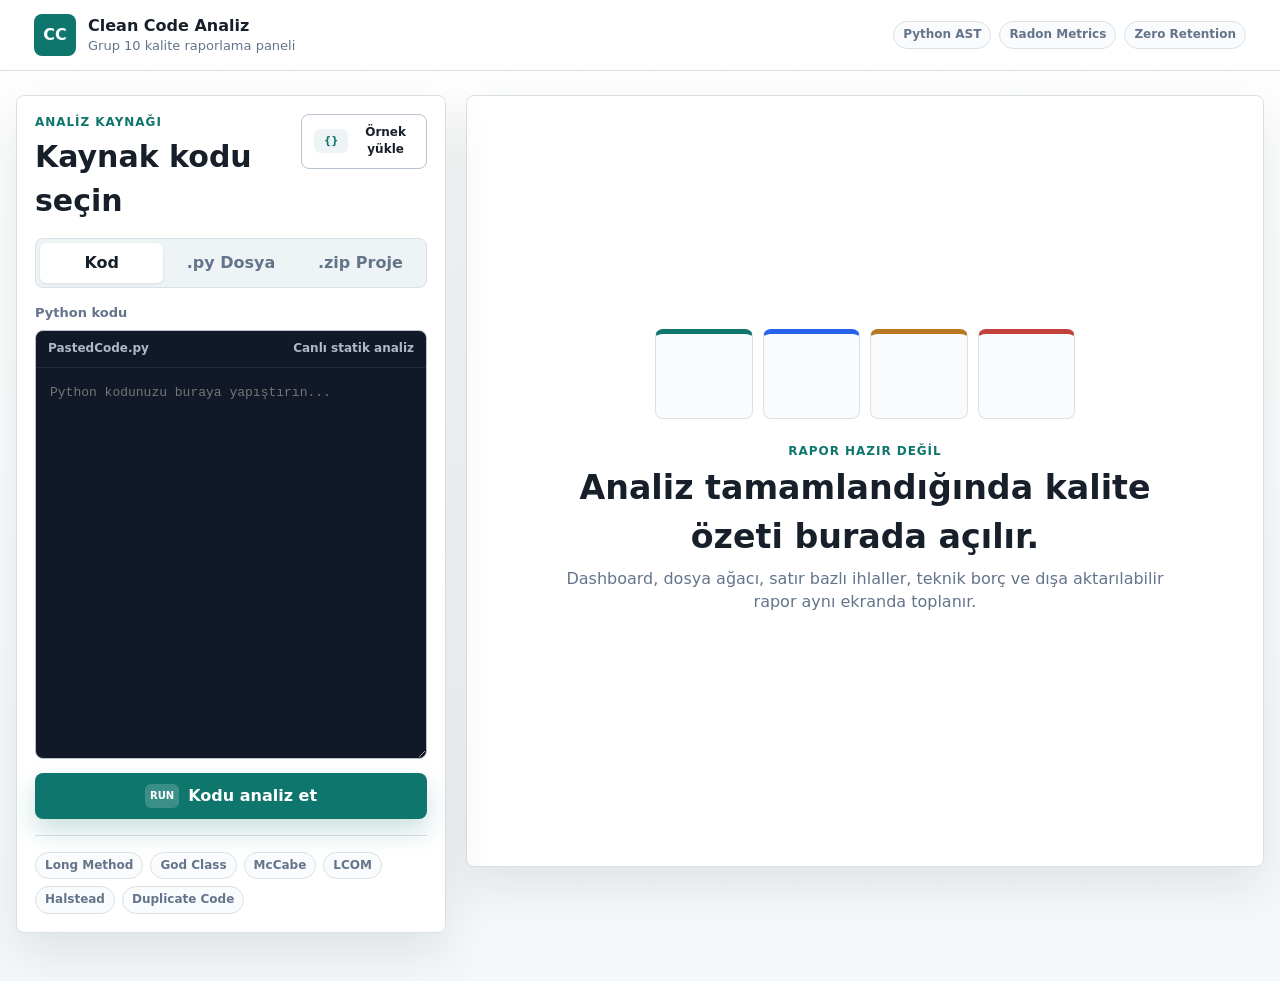
<file: static/index.html>
<!DOCTYPE html>
<html lang="tr">
<head>
    <meta charset="UTF-8">
    <meta name="viewport" content="width=device-width, initial-scale=1.0">
    <title>Clean Code Analiz ve Raporlama Aracı</title>
    <link rel="stylesheet" href="/static/styles.css">
</head>
<body>
    <div class="app-shell">
        <header class="topbar">
            <div class="brand">
                <div class="brand-mark" aria-hidden="true">CC</div>
                <div>
                    <strong>Clean Code Analiz</strong>
                    <span>Grup 10 kalite raporlama paneli</span>
                </div>
            </div>
            <div class="topbar-actions">
                <span class="status-pill">Python AST</span>
                <span class="status-pill">Radon Metrics</span>
                <span class="status-pill">Zero Retention</span>
            </div>
        </header>

        <main class="workspace">
            <section class="input-surface" aria-label="Analiz girişi">
                <div class="surface-header">
                    <div>
                        <p class="eyebrow">Analiz Kaynağı</p>
                        <h1>Kaynak kodu seçin</h1>
                    </div>
                    <button class="ghost-button compact" id="sampleButton" type="button" data-icon="{}">Örnek yükle</button>
                </div>

                <div class="segmented-control" role="tablist" aria-label="Analiz türü">
                    <button class="segment active" type="button" data-mode="paste">Kod</button>
                    <button class="segment" type="button" data-mode="file">.py Dosya</button>
                    <button class="segment" type="button" data-mode="project">.zip Proje</button>
                </div>

                <div class="input-panel active" data-input-panel="paste">
                    <label class="field-label" for="codeInput">Python kodu</label>
                    <div class="editor-frame">
                        <div class="editor-toolbar">
                            <span>PastedCode.py</span>
                            <span>Canlı statik analiz</span>
                        </div>
                        <textarea id="codeInput" spellcheck="false" placeholder="Python kodunuzu buraya yapıştırın..."></textarea>
                    </div>
                    <button class="primary-button" id="pasteAnalyze" type="button" data-icon="RUN">Kodu analiz et</button>
                </div>

                <div class="input-panel" data-input-panel="file">
                    <label class="field-label" for="fileInput">Tek Python dosyası</label>
                    <button class="drop-zone" id="fileDrop" type="button">
                        <span class="drop-icon">PY</span>
                        <strong>.py dosyasını buraya bırakın</strong>
                        <small>veya dosya seçmek için tıklayın</small>
                    </button>
                    <input id="fileInput" class="visually-hidden" type="file" accept=".py">
                    <div class="selected-file" id="fileMeta">Henüz dosya seçilmedi.</div>
                    <button class="primary-button" id="fileAnalyze" type="button" data-icon="RUN" disabled>Dosyayı analiz et</button>
                </div>

                <div class="input-panel" data-input-panel="project">
                    <label class="field-label" for="zipInput">Python projesi</label>
                    <button class="drop-zone project-drop" id="zipDrop" type="button">
                        <span class="drop-icon">ZIP</span>
                        <strong>Proje arşivini yükleyin</strong>
                        <small>ZIP içindeki Python dosyaları taranır; sanal ortam ve cache klasörleri atlanır.</small>
                    </button>
                    <input id="zipInput" class="visually-hidden" type="file" accept=".zip">
                    <div class="selected-file" id="zipMeta">Henüz ZIP seçilmedi.</div>
                    <button class="primary-button" id="projectAnalyze" type="button" data-icon="RUN" disabled>Projeyi analiz et</button>
                </div>

                <div class="rules-strip">
                    <span>Long Method</span>
                    <span>God Class</span>
                    <span>McCabe</span>
                    <span>LCOM</span>
                    <span>Halstead</span>
                    <span>Duplicate Code</span>
                </div>
            </section>

            <section class="report-surface" aria-label="Analiz raporu">
                <div class="empty-state" id="emptyState">
                    <div class="empty-visual" aria-hidden="true">
                        <div></div><div></div><div></div><div></div>
                    </div>
                    <p class="eyebrow">Rapor Hazır Değil</p>
                    <h2>Analiz tamamlandığında kalite özeti burada açılır.</h2>
                    <p>Dashboard, dosya ağacı, satır bazlı ihlaller, teknik borç ve dışa aktarılabilir rapor aynı ekranda toplanır.</p>
                </div>

                <div class="results-shell" id="resultsShell" hidden>
                    <div class="report-header">
                        <div>
                            <p class="eyebrow" id="scopeType">Analiz Raporu</p>
                            <h2 id="scopeName">PastedCode.py</h2>
                            <p id="scopeSummary">Kalite metrikleri hesaplandı.</p>
                        </div>
                        <div class="report-actions">
                            <button class="ghost-button" id="exportJson" type="button" data-icon="↓">JSON</button>
                            <button class="ghost-button" id="printReport" type="button" data-icon="PRN">PDF</button>
                        </div>
                    </div>

                    <nav class="result-tabs" aria-label="Rapor sekmeleri">
                        <button class="result-tab active" type="button" data-result-tab="overview">Özet</button>
                        <button class="result-tab" type="button" data-result-tab="inspector">Kod İncele</button>
                        <button class="result-tab" type="button" data-result-tab="violations">İhlaller</button>
                    </nav>

                    <div class="result-panel active" data-result-panel="overview">
                        <section class="metric-grid">
                            <article class="metric-card gate-card">
                                <span>Quality Gate</span>
                                <strong id="gateValue">PASSED</strong>
                                <small id="gateText">Kalite eşiği geçildi.</small>
                            </article>
                            <article class="metric-card">
                                <span>Maintainability</span>
                                <div class="metric-row">
                                    <strong id="miValue">0</strong>
                                    <b class="grade-chip grade-a" id="gradeValue">A</b>
                                </div>
                                <div class="meter"><span id="miMeter"></span></div>
                            </article>
                            <article class="metric-card">
                                <span>Teknik Borç</span>
                                <strong id="debtValue">0 dk</strong>
                                <small>Tahmini refactoring süresi</small>
                            </article>
                            <article class="metric-card">
                                <span>Kapsam</span>
                                <strong id="scopeValue">1 dosya</strong>
                                <small id="linesValue">0 satır kod</small>
                            </article>
                        </section>

                        <section class="overview-grid">
                            <div class="analysis-block">
                                <div class="block-title">
                                    <h3>İhlal Yoğunluğu</h3>
                                    <span id="totalViolations">0 bulgu</span>
                                </div>
                                <div class="severity-summary" id="severityVisual"></div>
                            </div>

                            <div class="analysis-block">
                                <div class="block-title">
                                    <h3>Öne Çıkan Kod Kokuları</h3>
                                    <span>adet bazlı</span>
                                </div>
                                <div class="issue-bars" id="issueBars"></div>
                            </div>
                        </section>

                        <section class="overview-grid">
                            <div class="analysis-block">
                                <div class="block-title">
                                    <h3>Öncelikli Aksiyonlar</h3>
                                    <span>etki sırasına göre</span>
                                </div>
                                <div class="action-list" id="actionList"></div>
                            </div>

                            <div class="analysis-block">
                                <div class="block-title">
                                    <h3>Dosya Sağlığı</h3>
                                    <span>MI ve borç</span>
                                </div>
                                <div class="file-health-list" id="fileHealthList"></div>
                            </div>
                        </section>

                        <section class="analysis-block full-width">
                            <div class="block-title">
                                <h3>Halstead ve Nesne Yönelimli Uyum</h3>
                                <span>metrik özeti</span>
                            </div>
                            <div class="metric-detail-grid">
                                <div><span>Vocabulary</span><strong id="hVocabulary">0</strong></div>
                                <div><span>Length</span><strong id="hLength">0</strong></div>
                                <div><span>Volume</span><strong id="hVolume">0</strong></div>
                                <div><span>Difficulty</span><strong id="hDifficulty">0</strong></div>
                                <div><span>Effort</span><strong id="hEffort">0</strong></div>
                                <div><span>Time</span><strong id="hTime">0</strong></div>
                                <div><span>Bugs</span><strong id="hBugs">0</strong></div>
                                <div><span>LCOM Sınıfları</span><strong id="lcomCount">0</strong></div>
                            </div>
                        </section>
                    </div>

                    <div class="result-panel" data-result-panel="inspector">
                        <section class="inspector-layout">
                            <aside class="file-rail">
                                <div class="rail-header">
                                    <h3>Dosyalar</h3>
                                    <span id="fileCountLabel">0</span>
                                </div>
                                <div class="file-buttons" id="fileButtons"></div>
                            </aside>

                            <div class="code-panel">
                                <div class="code-header">
                                    <div>
                                        <span id="activeFilePath">PastedCode.py</span>
                                        <small id="activeFileMeta">0 satır</small>
                                    </div>
                                    <div class="code-badges">
                                        <span id="activeFileMi">MI 0</span>
                                        <span id="activeFileDebt">0 dk</span>
                                    </div>
                                </div>
                                <div class="code-viewer" id="codeViewer" aria-label="Kod görüntüleyici"></div>
                            </div>

                            <aside class="file-detail">
                                <div class="rail-header">
                                    <h3>Dosya Bulguları</h3>
                                    <span id="activeViolationCount">0</span>
                                </div>
                                <div class="file-violations" id="fileViolations"></div>
                            </aside>
                        </section>

                        <!-- Refactoring Öneri Paneli -->
                        <section class="suggestion-panel" id="suggestionPanel" hidden>
                            <div class="suggestion-header">
                                <div class="suggestion-title-row">
                                    <div class="suggestion-icon" id="suggestionIcon">✦</div>
                                    <div>
                                        <p class="eyebrow">Refactoring Önerisi</p>
                                        <h3 id="suggestionTitle">Kural İhlali</h3>
                                    </div>
                                    <span class="severity-badge" id="suggestionSeverityBadge">MINOR</span>
                                </div>
                                <p class="suggestion-desc" id="suggestionDesc"></p>
                                <div class="suggestion-meta" id="suggestionMeta"></div>
                            </div>
                            <div class="suggestion-body">
                                <div class="suggestion-col">
                                    <div class="suggestion-col-label bad">
                                        <span class="col-dot bad-dot"></span>
                                        Mevcut Sorunlu Kod
                                    </div>
                                    <pre class="suggestion-code bad-code" id="suggestionBadCode"><code></code></pre>
                                </div>
                                <div class="suggestion-arrow" aria-hidden="true">→</div>
                                <div class="suggestion-col">
                                    <div class="suggestion-col-label good">
                                        <span class="col-dot good-dot"></span>
                                        Önerilen Temiz Kod
                                    </div>
                                    <pre class="suggestion-code good-code" id="suggestionGoodCode"><code></code></pre>
                                </div>
                            </div>
                            <div class="suggestion-principle" id="suggestionPrinciple"></div>
                        </section>
                    </div>

                    <div class="result-panel" data-result-panel="violations">
                        <section class="analysis-block full-width">
                            <div class="violation-toolbar">
                                <div class="filter-group" id="severityFilters">
                                    <button class="filter-chip active" type="button" data-severity="ALL">Tümü</button>
                                    <button class="filter-chip" type="button" data-severity="CRITICAL">Kritik</button>
                                    <button class="filter-chip" type="button" data-severity="MAJOR">Majör</button>
                                    <button class="filter-chip" type="button" data-severity="MINOR">Minör</button>
                                </div>
                                <label class="search-field">
                                    <span>Ara</span>
                                    <input id="violationSearch" type="search" placeholder="Kural, dosya veya açıklama">
                                </label>
                            </div>
                            <div class="table-wrap">
                                <table class="violations-table">
                                    <thead>
                                        <tr>
                                            <th>Önem</th>
                                            <th>Kural</th>
                                            <th>Dosya</th>
                                            <th>Satır</th>
                                            <th>Açıklama</th>
                                            <th>Borç</th>
                                        </tr>
                                    </thead>
                                    <tbody id="violationTableBody"></tbody>
                                </table>
                            </div>
                        </section>
                    </div>
                </div>
            </section>
        </main>
    </div>

    <div class="loading-overlay" id="loadingOverlay" hidden>
        <div class="loader-card">
            <div class="loader-bar"><span></span></div>
            <strong id="loadingText">Analiz çalışıyor...</strong>
            <small>AST, karmaşıklık ve teknik borç metrikleri hesaplanıyor.</small>
        </div>
    </div>

    <div class="toast" id="toast" role="status" aria-live="polite"></div>

    <script src="/static/app.js"></script>
</body>
</html>
</file>
<file: static/styles.css>
:root {
    --bg: #f4f7f9;
    --surface: #ffffff;
    --surface-2: #f9fbfc;
    --surface-3: #eef4f6;
    --text: #17202a;
    --muted: #64748b;
    --subtle: #8a9aa8;
    --line: #d8e1e8;
    --line-strong: #b7c4cf;
    --accent: #0f766e;
    --accent-strong: #0b5f59;
    --accent-soft: #dff5f1;
    --blue: #2563eb;
    --blue-soft: #dceafe;
    --amber: #b7791f;
    --amber-soft: #fff0cf;
    --red: #c2413a;
    --red-soft: #ffe2df;
    --green: #17803d;
    --green-soft: #dcf8e7;
    --code-bg: #111827;
    --code-line: #1f2937;
    --shadow: 0 20px 50px rgba(20, 35, 45, 0.10);
    --radius: 8px;
}

* {
    box-sizing: border-box;
}

html {
    min-width: 320px;
}

body {
    margin: 0;
    min-height: 100vh;
    background:
        linear-gradient(180deg, rgba(255,255,255,0.82), rgba(244,247,249,0.92)),
        repeating-linear-gradient(90deg, rgba(15,118,110,0.035) 0 1px, transparent 1px 72px);
    color: var(--text);
    font-family: Inter, ui-sans-serif, system-ui, -apple-system, BlinkMacSystemFont, "Segoe UI", sans-serif;
    line-height: 1.45;
}

button,
input,
textarea {
    font: inherit;
}

button {
    border: 0;
}

button:focus-visible,
input:focus-visible,
textarea:focus-visible {
    outline: 3px solid rgba(15, 118, 110, 0.28);
    outline-offset: 2px;
}

[hidden] {
    display: none !important;
}

.app-shell {
    min-height: 100vh;
}

.topbar {
    position: sticky;
    top: 0;
    z-index: 20;
    display: flex;
    align-items: center;
    justify-content: space-between;
    gap: 20px;
    padding: 14px clamp(16px, 3vw, 34px);
    background: rgba(255, 255, 255, 0.88);
    border-bottom: 1px solid var(--line);
    backdrop-filter: blur(14px);
}

.brand {
    display: flex;
    align-items: center;
    gap: 12px;
    min-width: 0;
}

.brand-mark {
    display: grid;
    place-items: center;
    width: 42px;
    height: 42px;
    border-radius: var(--radius);
    background: var(--accent);
    color: #fff;
    font-weight: 800;
    letter-spacing: 0;
}

.brand strong,
.brand span {
    display: block;
}

.brand strong {
    font-size: 16px;
}

.brand span {
    color: var(--muted);
    font-size: 13px;
}

.topbar-actions {
    display: flex;
    flex-wrap: wrap;
    justify-content: flex-end;
    gap: 8px;
}

.status-pill,
.rules-strip span,
.grade-chip,
.filter-chip,
.code-badges span {
    display: inline-flex;
    align-items: center;
    min-height: 26px;
    padding: 4px 9px;
    border-radius: 999px;
    border: 1px solid var(--line);
    background: var(--surface-2);
    color: var(--muted);
    font-size: 12px;
    font-weight: 700;
    white-space: nowrap;
}

.workspace {
    width: min(1480px, calc(100% - 32px));
    margin: 24px auto 48px;
    display: grid;
    grid-template-columns: minmax(340px, 430px) minmax(0, 1fr);
    gap: 20px;
    align-items: start;
}

.workspace > *,
.results-shell,
.result-panel,
.analysis-block {
    min-width: 0;
}

.input-surface,
.report-surface,
.analysis-block,
.metric-card,
.file-rail,
.code-panel,
.file-detail {
    background: var(--surface);
    border: 1px solid var(--line);
    border-radius: var(--radius);
    box-shadow: var(--shadow);
}

.input-surface {
    position: sticky;
    top: 88px;
    padding: 18px;
}

.report-surface {
    min-height: calc(100vh - 128px);
    padding: 18px;
}

.surface-header,
.report-header,
.block-title,
.rail-header,
.code-header,
.violation-toolbar {
    display: flex;
    align-items: flex-start;
    justify-content: space-between;
    gap: 14px;
}

.surface-header {
    margin-bottom: 16px;
}

.eyebrow {
    margin: 0 0 4px;
    color: var(--accent);
    font-size: 12px;
    font-weight: 800;
    letter-spacing: 0.08em;
    text-transform: uppercase;
}

h1,
h2,
h3,
p {
    margin-top: 0;
}

h1 {
    margin-bottom: 0;
    font-size: clamp(23px, 3vw, 30px);
    letter-spacing: 0;
}

h2 {
    margin-bottom: 6px;
    font-size: clamp(22px, 2.6vw, 34px);
    letter-spacing: 0;
}

h3 {
    margin: 0;
    font-size: 16px;
    letter-spacing: 0;
}

.segmented-control,
.result-tabs,
.filter-group {
    display: flex;
    gap: 6px;
    padding: 4px;
    background: var(--surface-3);
    border: 1px solid var(--line);
    border-radius: var(--radius);
}

.segmented-control {
    margin-bottom: 16px;
}

.segment,
.result-tab {
    min-height: 38px;
    padding: 8px 12px;
    border-radius: 6px;
    background: transparent;
    color: var(--muted);
    font-weight: 800;
    cursor: pointer;
    transition: background 150ms ease, color 150ms ease, box-shadow 150ms ease;
    white-space: nowrap;
}

.segment {
    flex: 1;
}

.segment.active,
.result-tab.active {
    background: var(--surface);
    color: var(--text);
    box-shadow: 0 1px 3px rgba(20, 35, 45, 0.10);
}

.input-panel {
    display: none;
}

.input-panel.active {
    display: block;
}

.field-label {
    display: block;
    margin-bottom: 8px;
    color: var(--muted);
    font-size: 13px;
    font-weight: 800;
}

.editor-frame {
    overflow: hidden;
    border: 1px solid var(--line-strong);
    border-radius: var(--radius);
    background: var(--code-bg);
}

.editor-toolbar {
    display: flex;
    justify-content: space-between;
    gap: 12px;
    padding: 9px 12px;
    border-bottom: 1px solid rgba(255,255,255,0.08);
    color: #aeb9c7;
    font-size: 12px;
    font-weight: 700;
}

textarea {
    display: block;
    width: 100%;
    min-height: 390px;
    resize: vertical;
    padding: 14px;
    border: 0;
    background: transparent;
    color: #edf2f7;
    caret-color: #5eead4;
    font-family: "Cascadia Code", "JetBrains Mono", Consolas, monospace;
    font-size: 13px;
    line-height: 1.65;
}

.primary-button,
.ghost-button,
.drop-zone {
    cursor: pointer;
    transition: transform 150ms ease, background 150ms ease, border-color 150ms ease, box-shadow 150ms ease;
}

.primary-button,
.ghost-button {
    display: inline-flex;
    align-items: center;
    justify-content: center;
    gap: 9px;
    min-height: 42px;
    border-radius: var(--radius);
    font-weight: 800;
}

.primary-button {
    width: 100%;
    margin-top: 14px;
    padding: 11px 16px;
    background: var(--accent);
    color: #fff;
    box-shadow: 0 12px 26px rgba(15, 118, 110, 0.22);
}

.primary-button:hover,
.ghost-button:hover,
.drop-zone:hover {
    transform: translateY(-1px);
}

.primary-button:hover {
    background: var(--accent-strong);
}

.primary-button:disabled {
    background: #c8d4dc;
    color: #eef3f5;
    cursor: not-allowed;
    box-shadow: none;
    transform: none;
}

.ghost-button {
    padding: 9px 12px;
    border: 1px solid var(--line-strong);
    background: var(--surface);
    color: var(--text);
}

.ghost-button.compact {
    min-height: 34px;
    font-size: 12px;
}

.primary-button::before,
.ghost-button::before {
    content: attr(data-icon);
    display: inline-flex;
    align-items: center;
    justify-content: center;
    min-width: 24px;
    height: 24px;
    padding: 0 5px;
    border-radius: 6px;
    background: rgba(255,255,255,0.18);
    color: inherit;
    font-size: 10px;
    font-weight: 900;
}

.ghost-button::before {
    background: var(--surface-3);
    color: var(--accent);
}

.drop-zone {
    display: grid;
    place-items: center;
    width: 100%;
    min-height: 220px;
    padding: 24px;
    border: 1px dashed var(--line-strong);
    border-radius: var(--radius);
    background: var(--surface-2);
    color: var(--text);
    text-align: center;
}

.drop-zone.drag-over {
    border-color: var(--accent);
    background: var(--accent-soft);
}

.drop-zone small {
    max-width: 30ch;
    color: var(--muted);
}

.drop-icon {
    display: grid;
    place-items: center;
    width: 54px;
    height: 54px;
    margin-bottom: 10px;
    border-radius: var(--radius);
    background: var(--blue-soft);
    color: var(--blue);
    font-weight: 900;
}

.project-drop .drop-icon {
    background: var(--amber-soft);
    color: var(--amber);
}

.selected-file {
    min-height: 36px;
    margin-top: 10px;
    padding: 9px 10px;
    border-radius: var(--radius);
    background: var(--surface-2);
    color: var(--muted);
    font-size: 13px;
    font-weight: 700;
}

.rules-strip {
    display: flex;
    flex-wrap: wrap;
    gap: 7px;
    margin-top: 16px;
    padding-top: 16px;
    border-top: 1px solid var(--line);
}

.visually-hidden {
    position: absolute !important;
    width: 1px;
    height: 1px;
    overflow: hidden;
    clip: rect(1px, 1px, 1px, 1px);
    white-space: nowrap;
}

.empty-state {
    min-height: calc(100vh - 170px);
    display: grid;
    align-content: center;
    justify-items: center;
    text-align: center;
    padding: 28px;
}

.empty-state h2,
.empty-state p {
    max-width: 620px;
}

.empty-state p:last-child {
    color: var(--muted);
}

.empty-visual {
    width: min(420px, 100%);
    display: grid;
    grid-template-columns: repeat(4, 1fr);
    gap: 10px;
    margin-bottom: 24px;
}

.empty-visual div {
    height: 90px;
    border: 1px solid var(--line);
    border-radius: var(--radius);
    background: var(--surface-2);
}

.empty-visual div:nth-child(1) { border-top: 5px solid var(--accent); }
.empty-visual div:nth-child(2) { border-top: 5px solid var(--blue); }
.empty-visual div:nth-child(3) { border-top: 5px solid var(--amber); }
.empty-visual div:nth-child(4) { border-top: 5px solid var(--red); }

.results-shell {
    display: grid;
    gap: 18px;
}

.report-header {
    padding-bottom: 16px;
    border-bottom: 1px solid var(--line);
}

.report-header p {
    margin-bottom: 0;
    color: var(--muted);
}

.report-actions {
    display: flex;
    flex-wrap: wrap;
    justify-content: flex-end;
    gap: 8px;
}

.result-tabs {
    width: fit-content;
    max-width: 100%;
    overflow-x: auto;
}

.result-panel {
    display: none;
}

.result-panel.active {
    display: grid;
    gap: 18px;
}

.metric-grid {
    display: grid;
    grid-template-columns: repeat(4, minmax(0, 1fr));
    gap: 12px;
}

.metric-card {
    min-height: 150px;
    padding: 16px;
    box-shadow: none;
}

.metric-card span,
.metric-card small,
.metric-detail-grid span {
    color: var(--muted);
    font-size: 13px;
    font-weight: 750;
}

.metric-card strong {
    display: block;
    margin-top: 10px;
    font-size: clamp(26px, 3vw, 38px);
    line-height: 1;
}

.metric-row {
    display: flex;
    align-items: center;
    gap: 10px;
}

.gate-card.passed strong { color: var(--green); }
.gate-card.failed strong { color: var(--red); }

.grade-chip {
    width: 34px;
    height: 30px;
    justify-content: center;
    padding: 0;
    font-size: 15px;
}

.grade-a { background: var(--green-soft); color: var(--green); border-color: #b8ebcb; }
.grade-b { background: var(--blue-soft); color: var(--blue); border-color: #b9d1ff; }
.grade-c { background: var(--amber-soft); color: var(--amber); border-color: #f8d889; }
.grade-d,
.grade-f { background: var(--red-soft); color: var(--red); border-color: #ffc4bf; }

.meter {
    height: 9px;
    margin-top: 18px;
    overflow: hidden;
    border-radius: 999px;
    background: var(--surface-3);
}

.meter span {
    display: block;
    width: 0;
    height: 100%;
    border-radius: inherit;
    background: var(--accent);
    transition: width 300ms ease;
}

.overview-grid {
    display: grid;
    grid-template-columns: repeat(2, minmax(0, 1fr));
    gap: 18px;
}

.analysis-block {
    padding: 16px;
    box-shadow: none;
}

.analysis-block.full-width {
    width: 100%;
}

.block-title {
    margin-bottom: 14px;
}

.block-title span,
.rail-header span {
    color: var(--muted);
    font-size: 12px;
    font-weight: 800;
}

.severity-summary {
    display: grid;
    gap: 12px;
}

.severity-line,
.issue-row,
.file-health-row {
    display: grid;
    gap: 8px;
}

.severity-line header,
.issue-row header,
.file-health-row header {
    display: flex;
    justify-content: space-between;
    gap: 10px;
    color: var(--muted);
    font-size: 13px;
    font-weight: 800;
}

.bar-track {
    height: 12px;
    overflow: hidden;
    border-radius: 999px;
    background: var(--surface-3);
}

.bar-fill {
    height: 100%;
    min-width: 3px;
    border-radius: inherit;
}

.fill-critical { background: var(--red); }
.fill-major { background: var(--amber); }
.fill-minor { background: var(--blue); }
.fill-good { background: var(--green); }

.issue-bars,
.action-list,
.file-health-list,
.file-violations {
    display: grid;
    gap: 10px;
}

.empty-mini {
    padding: 18px;
    border: 1px dashed var(--line-strong);
    border-radius: var(--radius);
    color: var(--muted);
    text-align: center;
    font-weight: 750;
}

.action-item {
    display: grid;
    gap: 6px;
    padding: 12px;
    border: 1px solid var(--line);
    border-left-width: 4px;
    border-radius: var(--radius);
    background: var(--surface-2);
    color: var(--text);
    text-align: left;
    cursor: pointer;
}

.action-item.critical { border-left-color: var(--red); }
.action-item.major { border-left-color: var(--amber); }
.action-item.minor { border-left-color: var(--blue); }

.action-item strong {
    display: flex;
    justify-content: space-between;
    gap: 10px;
    font-size: 14px;
}

.action-item p {
    margin: 0;
    color: var(--muted);
    font-size: 13px;
}

.file-health-row {
    padding: 11px 0;
    border-bottom: 1px solid var(--line);
}

.file-health-row:last-child {
    border-bottom: 0;
}

.file-path {
    min-width: 0;
    overflow: hidden;
    text-overflow: ellipsis;
    white-space: nowrap;
    color: var(--text);
    font-family: "Cascadia Code", Consolas, monospace;
}

.metric-detail-grid {
    display: grid;
    grid-template-columns: repeat(4, minmax(0, 1fr));
    gap: 10px;
}

.metric-detail-grid div {
    min-height: 88px;
    padding: 13px;
    border: 1px solid var(--line);
    border-radius: var(--radius);
    background: var(--surface-2);
}

.metric-detail-grid strong {
    display: block;
    margin-top: 8px;
    font-size: 22px;
}

.inspector-layout {
    display: grid;
    grid-template-columns: 1fr;
    gap: 12px;
}

.file-rail,
.code-panel,
.file-detail {
    overflow: hidden;
    box-shadow: none;
}

.file-rail,
.file-detail {
    padding: 14px;
}

.file-buttons {
    display: grid;
    gap: 7px;
    max-height: 230px;
    overflow: auto;
    padding-right: 4px;
}

.file-button {
    display: grid;
    gap: 4px;
    width: 100%;
    padding: 10px;
    border: 1px solid var(--line);
    border-radius: var(--radius);
    background: var(--surface-2);
    color: var(--text);
    text-align: left;
    cursor: pointer;
}

.file-button.active {
    border-color: var(--accent);
    background: var(--accent-soft);
}

.file-button strong {
    min-width: 0;
    overflow: hidden;
    text-overflow: ellipsis;
    white-space: nowrap;
    font-family: "Cascadia Code", Consolas, monospace;
    font-size: 12px;
}

.file-button span {
    color: var(--muted);
    font-size: 12px;
    font-weight: 750;
}

.code-panel {
    display: grid;
    grid-template-rows: auto 1fr;
    min-height: 650px;
    background: var(--code-bg);
    color: #e5edf5;
}

.code-header {
    align-items: center;
    padding: 12px 14px;
    border-bottom: 1px solid rgba(255,255,255,0.10);
    background: #0f172a;
}

.code-header span {
    display: block;
    max-width: 48vw;
    overflow: hidden;
    text-overflow: ellipsis;
    white-space: nowrap;
    font-family: "Cascadia Code", Consolas, monospace;
    font-size: 13px;
    font-weight: 800;
}

.code-header small {
    color: #9fb0c3;
    font-size: 12px;
}

.code-badges {
    display: flex;
    flex-wrap: wrap;
    justify-content: flex-end;
    gap: 7px;
}

.code-badges span {
    border-color: rgba(255,255,255,0.12);
    background: rgba(255,255,255,0.08);
    color: #dbeafe;
}

.code-viewer {
    margin: 0;
    overflow: auto;
    padding: 12px 0 20px;
    font-family: "Cascadia Code", "JetBrains Mono", Consolas, monospace;
    font-size: 12.5px;
    line-height: 1.65;
}

.code-line {
    display: grid;
    grid-template-columns: 58px minmax(0, 1fr);
    min-height: 22px;
    border-left: 4px solid transparent;
}

.code-line mark {
    background: transparent;
    color: inherit;
}

.code-line .num {
    padding-right: 10px;
    color: #66758a;
    text-align: right;
    user-select: none;
}

.code-line .txt {
    min-width: 0;
    padding-left: 12px;
    white-space: pre;
}

.code-line.has-issue {
    background: rgba(255,255,255,0.045);
}

.code-line.critical { border-left-color: var(--red); }
.code-line.major { border-left-color: var(--amber); }
.code-line.minor { border-left-color: var(--blue); }

.file-violations {
    max-height: 590px;
    overflow: auto;
    padding-right: 4px;
}

.file-finding {
    display: grid;
    gap: 6px;
    padding: 10px;
    border: 1px solid var(--line);
    border-left-width: 4px;
    border-radius: var(--radius);
    background: var(--surface-2);
    color: var(--text);
    text-align: left;
    cursor: pointer;
}

.file-finding.critical { border-left-color: var(--red); }
.file-finding.major { border-left-color: var(--amber); }
.file-finding.minor { border-left-color: var(--blue); }

.file-finding strong,
.file-finding small {
    display: block;
}

.file-finding strong {
    font-size: 13px;
}

.file-finding small {
    color: var(--muted);
    font-weight: 750;
}

.violation-toolbar {
    align-items: center;
    margin-bottom: 14px;
}

.filter-chip {
    border: 0;
    cursor: pointer;
}

.filter-chip.active {
    background: var(--accent);
    color: #fff;
}

.search-field {
    display: flex;
    align-items: center;
    gap: 9px;
    min-height: 42px;
    padding: 0 12px;
    border: 1px solid var(--line);
    border-radius: var(--radius);
    background: var(--surface-2);
}

.search-field span {
    color: var(--muted);
    font-size: 12px;
    font-weight: 800;
}

.search-field input {
    width: min(280px, 34vw);
    border: 0;
    background: transparent;
    color: var(--text);
}

.table-wrap {
    max-width: 100%;
    overflow: auto;
    border: 1px solid var(--line);
    border-radius: var(--radius);
}

.violations-table {
    width: 100%;
    min-width: 920px;
    border-collapse: collapse;
    font-size: 13px;
}

.violations-table th,
.violations-table td {
    padding: 12px;
    border-bottom: 1px solid var(--line);
    text-align: left;
    vertical-align: top;
}

.violations-table th {
    position: sticky;
    top: 0;
    z-index: 2;
    background: var(--surface-2);
    color: var(--muted);
    font-size: 12px;
    text-transform: uppercase;
}

.violations-table tr:last-child td {
    border-bottom: 0;
}

.empty-row {
    padding: 24px !important;
    color: var(--muted);
    text-align: center !important;
    font-weight: 800;
}

.severity-badge {
    display: inline-flex;
    min-width: 68px;
    justify-content: center;
    padding: 4px 7px;
    border-radius: 999px;
    font-size: 11px;
    font-weight: 900;
}

.severity-badge.critical { background: var(--red-soft); color: var(--red); }
.severity-badge.major { background: var(--amber-soft); color: var(--amber); }
.severity-badge.minor { background: var(--blue-soft); color: var(--blue); }

.loading-overlay {
    position: fixed;
    inset: 0;
    z-index: 100;
    display: grid;
    place-items: center;
    padding: 20px;
    background: rgba(15, 23, 42, 0.32);
    backdrop-filter: blur(6px);
}

.loader-card {
    width: min(420px, 100%);
    padding: 22px;
    border-radius: var(--radius);
    border: 1px solid var(--line);
    background: var(--surface);
    box-shadow: var(--shadow);
    text-align: center;
}

.loader-card strong,
.loader-card small {
    display: block;
}

.loader-card small {
    margin-top: 5px;
    color: var(--muted);
}

.loader-bar {
    height: 8px;
    margin-bottom: 16px;
    overflow: hidden;
    border-radius: 999px;
    background: var(--surface-3);
}

.loader-bar span {
    display: block;
    width: 42%;
    height: 100%;
    border-radius: inherit;
    background: var(--accent);
    animation: loading 1s ease-in-out infinite alternate;
}

.toast {
    position: fixed;
    right: 20px;
    bottom: 20px;
    z-index: 120;
    max-width: min(420px, calc(100% - 40px));
    padding: 12px 14px;
    border-radius: var(--radius);
    background: var(--text);
    color: #fff;
    font-weight: 750;
    box-shadow: var(--shadow);
    transform: translateY(18px);
    opacity: 0;
    pointer-events: none;
    transition: opacity 180ms ease, transform 180ms ease;
}

.toast.show {
    opacity: 1;
    transform: translateY(0);
}

/* ─── Seçili Bulgu Vurgusu ────────────────────────────────────────── */
.file-finding.selected {
    background: var(--accent-soft);
    border-color: var(--accent);
    box-shadow: 0 0 0 2px rgba(15,118,110,0.18);
}

/* ─── Refactoring Öneri Paneli ────────────────────────────────────── */
.suggestion-panel {
    border: 1px solid var(--line);
    border-top: 3px solid var(--accent);
    border-radius: var(--radius);
    background: var(--surface);
    box-shadow: var(--shadow);
    overflow: hidden;
    animation: suggestion-in 320ms cubic-bezier(.22,.68,0,1.2) both;
}

@keyframes suggestion-in {
    from { opacity: 0; transform: translateY(14px) scale(0.98); }
    to   { opacity: 1; transform: translateY(0)   scale(1);    }
}

.suggestion-header {
    padding: 18px 20px 14px;
    border-bottom: 1px solid var(--line);
    background: var(--surface-2);
}

.suggestion-title-row {
    display: flex;
    align-items: center;
    gap: 14px;
    margin-bottom: 10px;
}

.suggestion-icon {
    display: grid;
    place-items: center;
    flex-shrink: 0;
    width: 42px;
    height: 42px;
    border-radius: var(--radius);
    font-size: 18px;
    font-weight: 900;
    background: var(--accent-soft);
    color: var(--accent);
}

.suggestion-icon.icon-critical { background: var(--red-soft);   color: var(--red);   }
.suggestion-icon.icon-major    { background: var(--amber-soft); color: var(--amber); }
.suggestion-icon.icon-minor    { background: var(--blue-soft);  color: var(--blue);  }

.suggestion-title-row > div { flex: 1; min-width: 0; }

.suggestion-title-row h3 {
    margin: 2px 0 0;
    font-size: 17px;
    white-space: nowrap;
    overflow: hidden;
    text-overflow: ellipsis;
}

.suggestion-desc {
    margin: 0 0 10px;
    color: var(--muted);
    font-size: 13px;
    line-height: 1.6;
}

.suggestion-meta {
    display: flex;
    flex-wrap: wrap;
    gap: 10px;
    font-size: 12px;
    font-weight: 750;
    color: var(--muted);
}

.suggestion-meta span {
    display: inline-flex;
    align-items: center;
    gap: 4px;
    padding: 3px 8px;
    border-radius: 999px;
    background: var(--surface-3);
    border: 1px solid var(--line);
}

.suggestion-body {
    display: grid;
    grid-template-columns: 1fr auto 1fr;
    align-items: stretch;
    gap: 0;
}

.suggestion-col {
    display: flex;
    flex-direction: column;
    min-width: 0;
}

.suggestion-col-label {
    display: flex;
    align-items: center;
    gap: 8px;
    padding: 10px 16px;
    font-size: 12px;
    font-weight: 800;
    letter-spacing: 0.05em;
    text-transform: uppercase;
    border-bottom: 1px solid rgba(255,255,255,0.07);
}

.suggestion-col-label.bad  { background: #1a0a0a; color: #f87171; }
.suggestion-col-label.good { background: #071a10; color: #4ade80; }

.col-dot {
    display: inline-block;
    width: 8px;
    height: 8px;
    border-radius: 50%;
    flex-shrink: 0;
}

.bad-dot  { background: #f87171; box-shadow: 0 0 6px #f87171; }
.good-dot { background: #4ade80; box-shadow: 0 0 6px #4ade80; }

.suggestion-code {
    margin: 0;
    padding: 16px;
    overflow-x: auto;
    font-family: "Cascadia Code", "JetBrains Mono", Consolas, monospace;
    font-size: 12.5px;
    line-height: 1.7;
    white-space: pre;
    flex: 1;
}

.suggestion-code.bad-code  { background: #0d0404; color: #fca5a5; }
.suggestion-code.good-code { background: #030d07; color: #86efac; }

.suggestion-arrow {
    display: flex;
    align-items: center;
    justify-content: center;
    padding: 0 8px;
    align-self: stretch;
    background: #111827;
    color: #4b5563;
    font-size: 22px;
    font-weight: 900;
    border-left:  1px solid rgba(255,255,255,0.06);
    border-right: 1px solid rgba(255,255,255,0.06);
}

.suggestion-principle {
    display: flex;
    align-items: flex-start;
    gap: 10px;
    padding: 12px 20px;
    background: linear-gradient(90deg, rgba(15,118,110,0.08), transparent);
    border-top: 1px solid var(--line);
    color: var(--muted);
    font-size: 13px;
    font-weight: 750;
    line-height: 1.6;
}

.principle-tag {
    flex-shrink: 0;
    display: inline-flex;
    align-items: center;
    gap: 4px;
    padding: 2px 8px;
    border-radius: 999px;
    border: 1px solid rgba(15,118,110,0.28);
    background: var(--accent-soft);
    color: var(--accent);
    font-size: 11px;
    font-weight: 900;
    letter-spacing: 0.05em;
    white-space: nowrap;
}

@media (max-width: 860px) {
    .suggestion-body {
        grid-template-columns: 1fr;
    }
    .suggestion-arrow {
        padding: 8px;
        transform: rotate(90deg);
        border: none;
        border-top: 1px solid rgba(255,255,255,0.06);
        border-bottom: 1px solid rgba(255,255,255,0.06);
    }
}


@keyframes loading {
    from { transform: translateX(-32%); }
    to { transform: translateX(156%); }
}

@media (max-width: 1180px) {
    .workspace {
        grid-template-columns: 1fr;
    }

    .input-surface {
        position: static;
    }

}

@media (min-width: 1500px) {
    .inspector-layout {
        grid-template-columns: 260px minmax(0, 1fr) 290px;
    }

    .code-panel {
        min-height: 660px;
    }

    .file-buttons,
    .file-violations {
        max-height: 590px;
    }
}

@media (max-width: 860px) {
    .topbar,
    .surface-header,
    .report-header,
    .violation-toolbar {
        align-items: stretch;
        flex-direction: column;
    }

    .topbar-actions,
    .report-actions {
        justify-content: flex-start;
    }

    .workspace {
        width: min(100% - 20px, 1480px);
        margin-top: 12px;
    }

    .metric-grid,
    .overview-grid,
    .metric-detail-grid {
        grid-template-columns: 1fr;
    }

    .file-buttons,
    .file-violations {
        max-height: 320px;
    }

    .search-field input {
        width: 100%;
    }
}

@media print {
    body {
        background: #fff;
    }

    .topbar,
    .input-surface,
    .result-tabs,
    .report-actions,
    .loading-overlay,
    .toast {
        display: none !important;
    }

    .workspace,
    .report-surface {
        display: block;
        width: 100%;
        margin: 0;
        padding: 0;
        border: 0;
        box-shadow: none;
    }

    .result-panel {
        display: block !important;
        page-break-inside: avoid;
    }

    .inspector-layout {
        display: block;
    }
}
</file>
